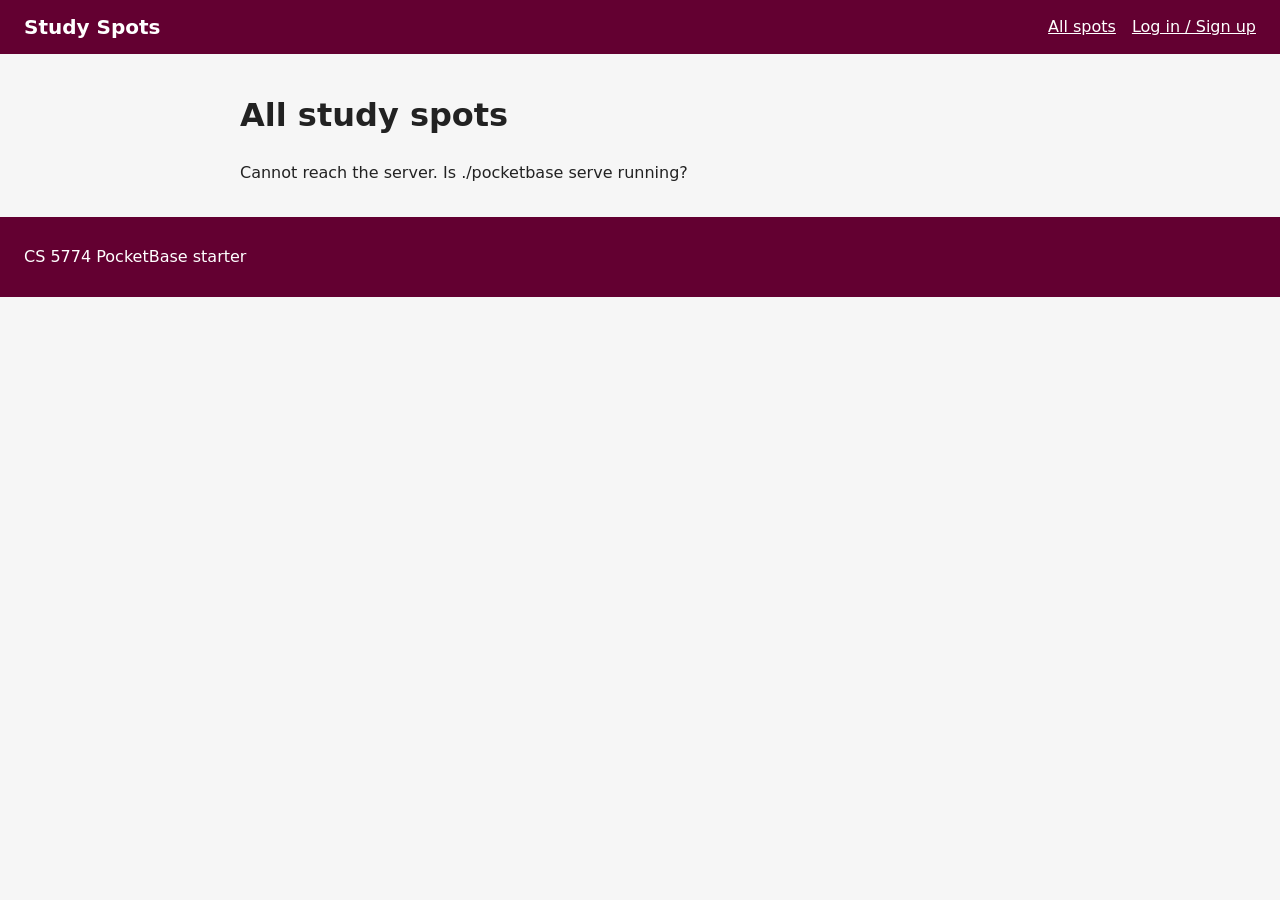
<file: pb_public/index.html>
<!DOCTYPE html>
<html lang="en">
<head>
  <meta charset="utf-8">
  <meta name="viewport" content="width=device-width, initial-scale=1">
  <title>Study Spots</title>
  <link rel="stylesheet" href="css/style.css">

  <!-- jQuery (same library as Project 3). Loaded as a normal script, so the
       global $ exists before our module scripts run. -->
  <script src="https://code.jquery.com/jquery-3.7.1.min.js"
          integrity="sha256-/JqT3SQfawRcv/BIHPThkBvs0OEvtFFmqPF/lYI/Cxo="
          crossorigin="anonymous"></script>

  <!-- Our scripts. type="module" is required to use `import`.
       nav.js draws the logged-in/logged-out part of the header (on every page).
       list.js loads the spots for this page. -->
  <script type="module" src="js/nav.js"></script>
  <script type="module" src="js/list.js"></script>
</head>
<body>
  <header>
    <p class="site-name">Study Spots</p>
    <nav>
      <ul>
        <li><a href="index.html">All spots</a></li>
        <!-- filled in by nav.js -->
        <li id="auth-nav"></li>
      </ul>
    </nav>
  </header>

  <main>
    <h1>All study spots</h1>
    <p id="status">Loading spots…</p>
    <div id="spot-list"></div>
  </main>

  <footer>
    <p>CS 5774 PocketBase starter</p>
  </footer>
</body>
</html>
</file>
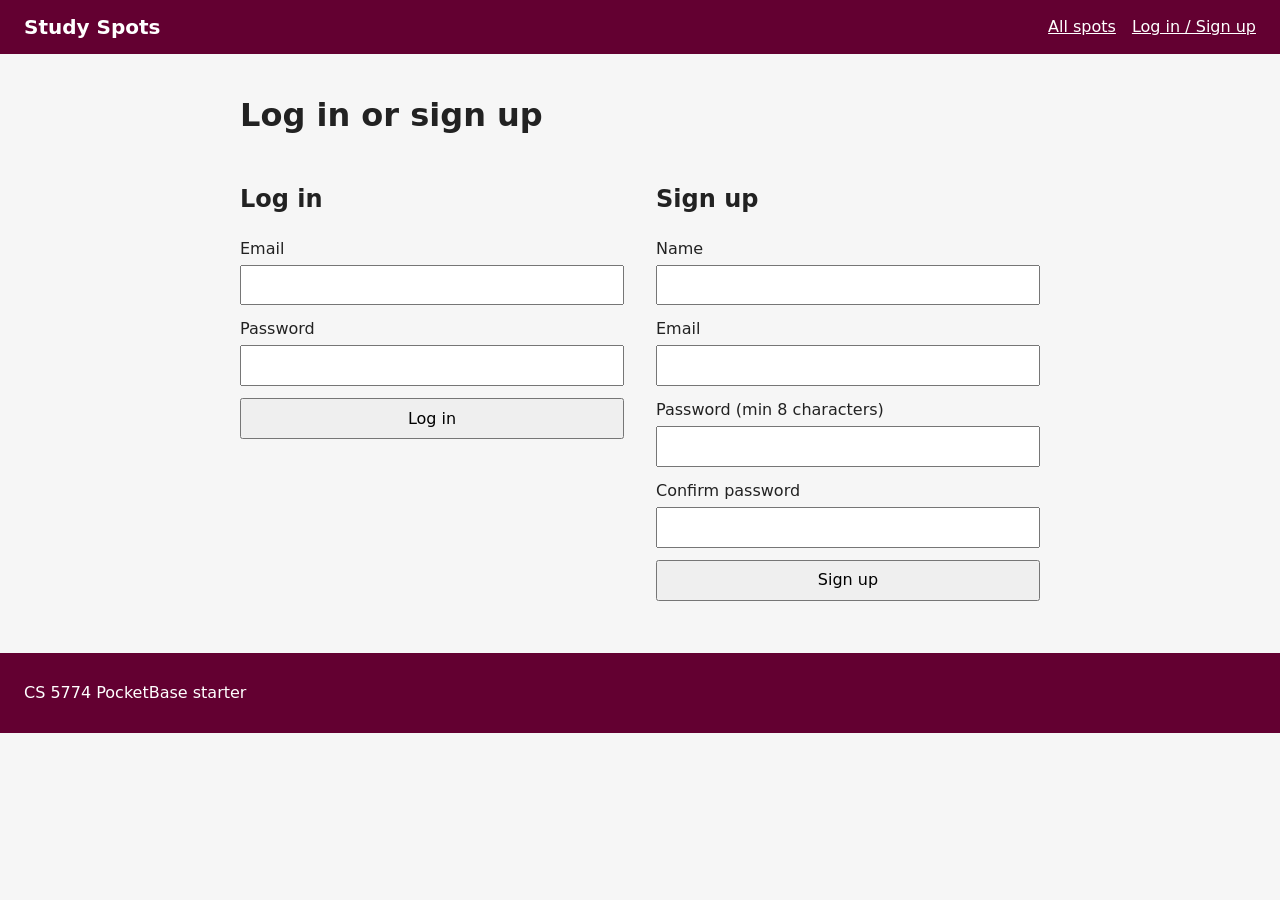
<file: pb_public/login.html>
<!DOCTYPE html>
<html lang="en">
<head>
  <meta charset="utf-8">
  <meta name="viewport" content="width=device-width, initial-scale=1">
  <title>Log in – Study Spots</title>
  <link rel="stylesheet" href="css/style.css">

  <!-- jQuery (same library as Project 3). Loaded as a normal script, so the
       global $ exists before our module scripts run. -->
  <script src="https://code.jquery.com/jquery-3.7.1.min.js"
          integrity="sha256-/JqT3SQfawRcv/BIHPThkBvs0OEvtFFmqPF/lYI/Cxo="
          crossorigin="anonymous"></script>

  <!-- nav.js draws the logged-in/logged-out part of the header (on every page).
       auth.js handles the two forms on this page. -->
  <script type="module" src="js/nav.js"></script>
  <script type="module" src="js/auth.js"></script>
</head>
<body>
  <header>
    <p class="site-name">Study Spots</p>
    <nav>
      <ul>
        <li><a href="index.html">All spots</a></li>
        <li id="auth-nav"></li>
      </ul>
    </nav>
  </header>

  <main>
    <h1>Log in or sign up</h1>

    <div class="form-columns">
      <section>
        <h2>Log in</h2>
        <form id="login-form">
          <label for="login-email">Email</label>
          <input type="email" id="login-email" required>

          <label for="login-password">Password</label>
          <input type="password" id="login-password" required>

          <button type="submit">Log in</button>
          <p id="login-message" class="form-message"></p>
        </form>
      </section>

      <section>
        <h2>Sign up</h2>
        <form id="signup-form">
          <label for="signup-name">Name</label>
          <input type="text" id="signup-name" required>

          <label for="signup-email">Email</label>
          <input type="email" id="signup-email" required>

          <!-- PocketBase requires passwords of at least 8 characters by default -->
          <label for="signup-password">Password (min 8 characters)</label>
          <input type="password" id="signup-password" minlength="8" required>

          <label for="signup-password-confirm">Confirm password</label>
          <input type="password" id="signup-password-confirm" minlength="8" required>

          <button type="submit">Sign up</button>
          <p id="signup-message" class="form-message"></p>
        </form>
      </section>
    </div>
  </main>

  <footer>
    <p>CS 5774 PocketBase starter</p>
  </footer>
</body>
</html>
</file>
<file: pb_public/css/style.css>
/* style.css: minimal, readable styles shared by every page. */

body {
  margin: 0;
  font-family: system-ui, sans-serif;
  line-height: 1.5;
  color: #222;
  background: #f6f6f6;
}

header,
footer {
  padding: 0.75rem 1.5rem;
  background: #630031; /* VT maroon */
  color: #fff;
}

header {
  display: flex;
  align-items: center;
  justify-content: space-between;
  flex-wrap: wrap;
}

.site-name {
  margin: 0;
  font-weight: bold;
  font-size: 1.25rem;
}

nav ul {
  display: flex;
  gap: 1rem;
  margin: 0;
  padding: 0;
  list-style: none;
}

nav a {
  color: #fff;
}

main {
  max-width: 50rem;
  margin: 0 auto;
  padding: 1rem 1.5rem;
}

/* Cards: one column on phones, as many 15rem columns as fit on wider screens */
#spot-list {
  display: grid;
  grid-template-columns: repeat(auto-fill, minmax(15rem, 1fr));
  gap: 1rem;
}

.spot-card {
  padding: 1rem;
  background: #fff;
  border: 1px solid #ddd;
  border-radius: 6px;
}

.spot-card h3 {
  margin-top: 0;
}

.spot-category {
  display: inline-block;
  margin: 0;
  padding: 0 0.5rem;
  border-radius: 1rem;
  background: #e5751f; /* VT orange */
  color: #000;
  font-size: 0.85rem;
}

/* ---- Header login area (filled in by nav.js) ---- */

#auth-nav {
  display: flex;
  align-items: center;
  gap: 0.5rem;
}

/* ---- Forms (login.html) ---- */

/* Two forms side by side on wide screens, stacked on phones */
.form-columns {
  display: grid;
  grid-template-columns: repeat(auto-fit, minmax(15rem, 1fr));
  gap: 2rem;
}

form {
  display: flex;
  flex-direction: column;
  gap: 0.25rem;
}

input {
  padding: 0.4rem;
  margin-bottom: 0.5rem;
  font: inherit;
}

button {
  padding: 0.4rem 0.9rem;
  font: inherit;
  cursor: pointer;
}

.form-message {
  color: #b00020; /* error red */
}
</file>
